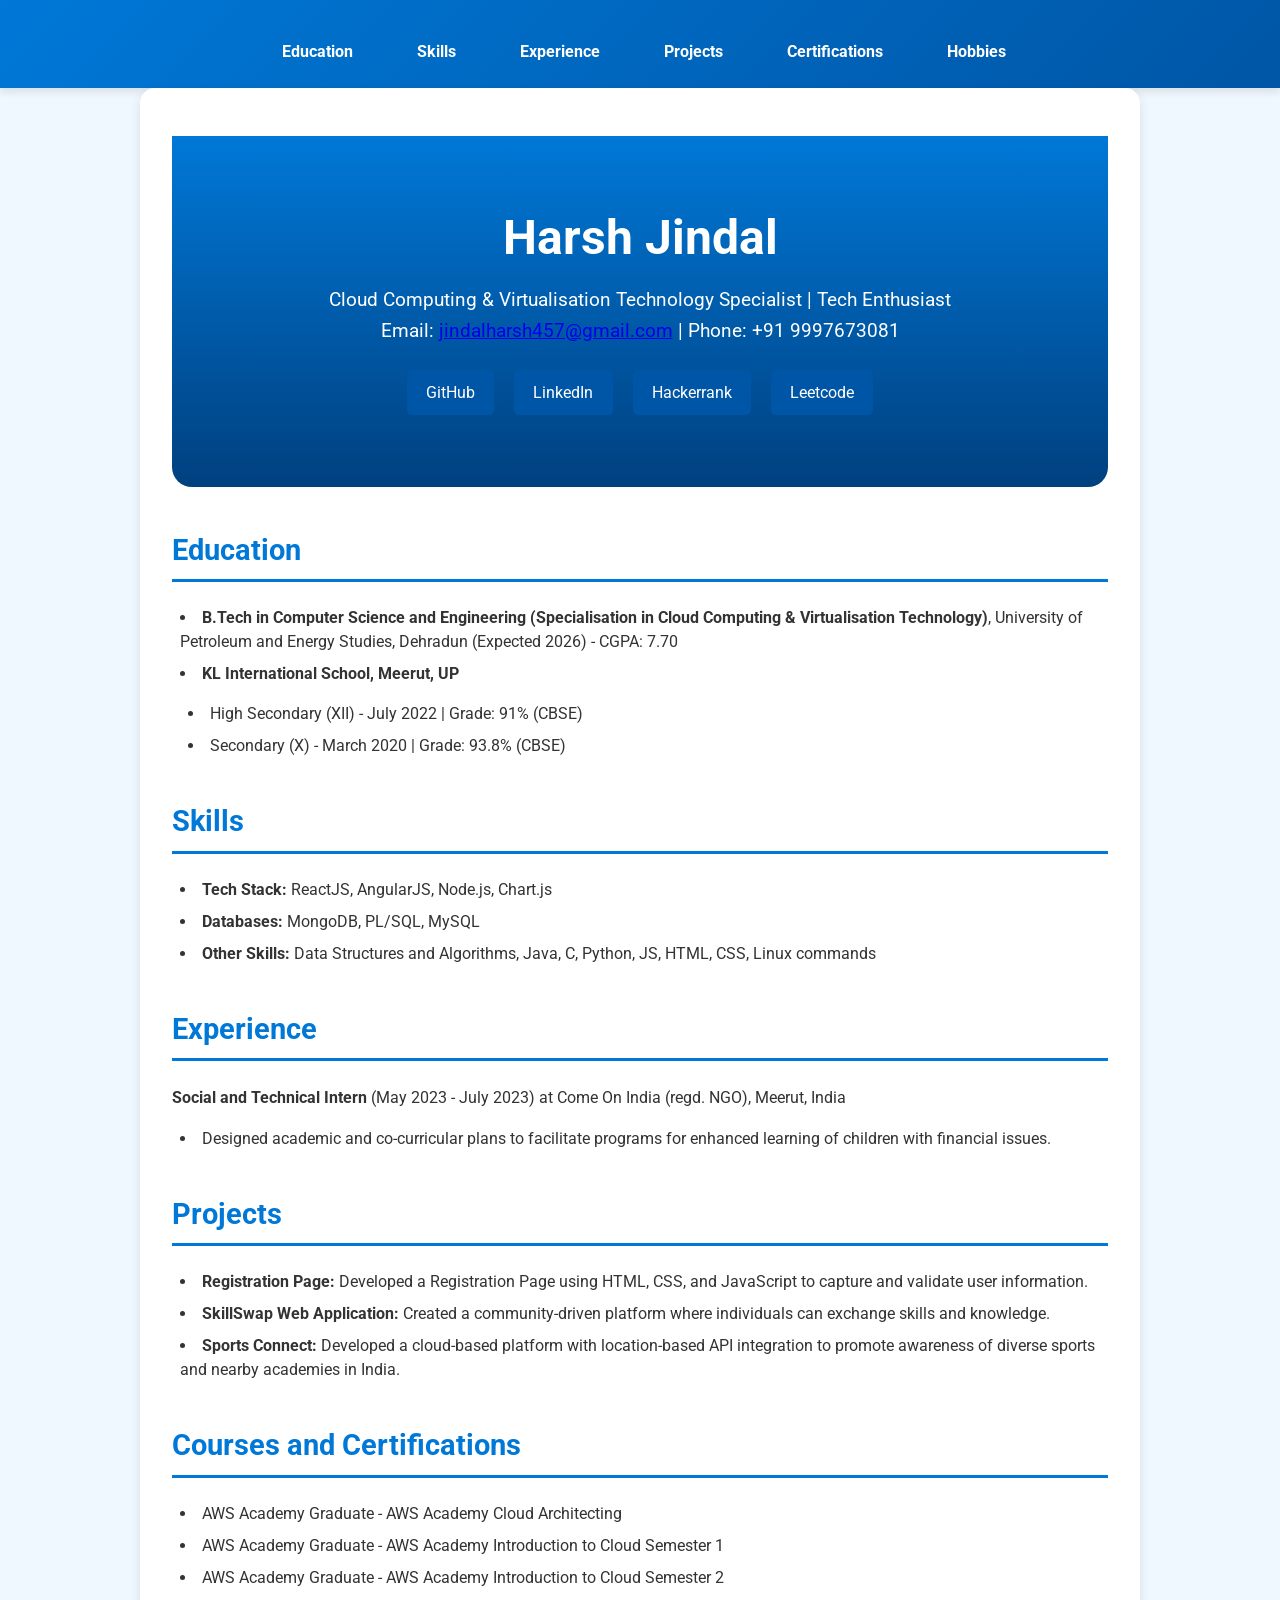
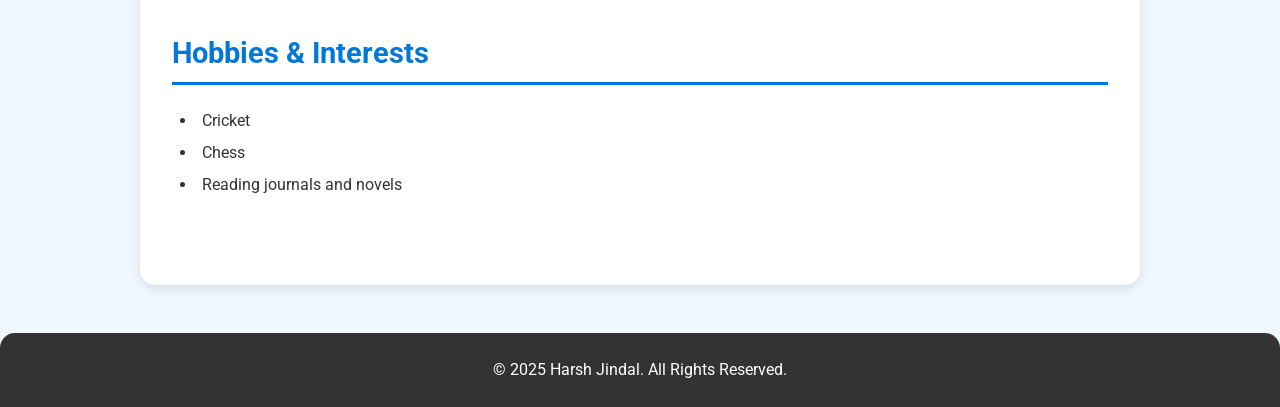
<file: cv1.html>
<!DOCTYPE html>
<html lang="en">
<head>
    <meta charset="UTF-8">
    <meta name="viewport" content="width=device-width, initial-scale=1.0">
    <title>Harsh Jindal Portfolio</title>
    <link rel="stylesheet" href="styles.css">
    <link href="https://fonts.googleapis.com/css2?family=Roboto:wght@400;700&display=swap" rel="stylesheet">
</head>
<body>
    <header>
        <nav>
            <ul class="nav-list">
                <li><a href="#education">Education</a></li>
                <li><a href="#skills">Skills</a></li>
                <li><a href="#experience">Experience</a></li>
                <li><a href="#projects">Projects</a></li>
                <li><a href="#certifications">Certifications</a></li>
                <li><a href="#hobbies">Hobbies</a></li>
            </ul>
        </nav>
    </header>
    <main>
        <section class="hero">
            <h1>Harsh Jindal</h1>
            <p>Cloud Computing & Virtualisation Technology Specialist | Tech Enthusiast</p>
            <p>Email: <a href="mailto:jindalharsh457@gmail.com">jindalharsh457@gmail.com</a> | Phone: +91 9997673081</p>
            <div class="links">
                <a href="https://github.com/harshjindal18" target="_blank">GitHub</a>
                <a href="#">LinkedIn</a>
                <a href="#">Hackerrank</a>
                <a href="#">Leetcode</a>
            </div>
        </section>

        <section id="education">
            <h2>Education</h2>
            <ul>
                <li><strong>B.Tech in Computer Science and Engineering (Specialisation in Cloud Computing & Virtualisation Technology)</strong>, University of Petroleum and Energy Studies, Dehradun (Expected 2026) - CGPA: 7.70</li>
                <li><strong>KL International School, Meerut, UP</strong>
                    <ul>
                        <li>High Secondary (XII) - July 2022 | Grade: 91% (CBSE)</li>
                        <li>Secondary (X) - March 2020 | Grade: 93.8% (CBSE)</li>
                    </ul>
                </li>
            </ul>
        </section>

        <section id="skills">
            <h2>Skills</h2>
            <ul>
                <li><strong>Tech Stack:</strong> ReactJS, AngularJS, Node.js, Chart.js</li>
                <li><strong>Databases:</strong> MongoDB, PL/SQL, MySQL</li>
                <li><strong>Other Skills:</strong> Data Structures and Algorithms, Java, C, Python, JS, HTML, CSS, Linux commands</li>
            </ul>
        </section>

        <section id="experience">
            <h2>Experience</h2>
            <p><strong>Social and Technical Intern</strong> (May 2023 - July 2023) at Come On India (regd. NGO), Meerut, India</p>
            <ul>
                <li>Designed academic and co-curricular plans to facilitate programs for enhanced learning of children with financial issues.</li>
            </ul>
        </section>

        <section id="projects">
            <h2>Projects</h2>
            <ul>
                <li><strong>Registration Page:</strong> Developed a Registration Page using HTML, CSS, and JavaScript to capture and validate user information.</li>
                <li><strong>SkillSwap Web Application:</strong> Created a community-driven platform where individuals can exchange skills and knowledge.</li>
                <li><strong>Sports Connect:</strong> Developed a cloud-based platform with location-based API integration to promote awareness of diverse sports and nearby academies in India.</li>
            </ul>
        </section>

        <section id="certifications">
            <h2>Courses and Certifications</h2>
            <ul>
                <li>AWS Academy Graduate - AWS Academy Cloud Architecting</li>
                <li>AWS Academy Graduate - AWS Academy Introduction to Cloud Semester 1</li>
                <li>AWS Academy Graduate - AWS Academy Introduction to Cloud Semester 2</li>
            </ul>
        </section>

        <section id="hobbies">
            <h2>Hobbies & Interests</h2>
            <ul>
                <li>Cricket</li>
                <li>Chess</li>
                <li>Reading journals and novels</li>
            </ul>
        </section>
    </main>
    <footer>
        <p>&copy; 2025 Harsh Jindal. All Rights Reserved.</p>
    </footer>
</body>
</html>
</file>
<file: styles.css>
/* Reset default styles */
* {
    margin: 0;
    padding: 0;
    box-sizing: border-box;
}

body {
    font-family: 'Roboto', sans-serif;
    background-color: #f0f8ff;
    color: #333;
    line-height: 1.6;
}

header {
    background: linear-gradient(135deg, #0078d7, #0056a6);
    padding: 1rem 0;
    box-shadow: 0 4px 8px rgba(0, 0, 0, 0.1);
}

.nav-list {
    display: flex;
    justify-content: center;
    list-style: none;
    gap: 1.5rem;
}

.nav-list li a {
    color: white;
    text-decoration: none;
    font-weight: bold;
    padding: 0.5rem 1rem;
    transition: background 0.3s, color 0.3s;
}

.nav-list li a:hover {
    background: white;
    color: #0056a6;
    border-radius: 5px;
}

.hero {
    text-align: center;
    padding: 4rem 2rem;
    background: linear-gradient(to bottom, #0078d7, #00407f);
    color: white;
    border-bottom-left-radius: 20px;
    border-bottom-right-radius: 20px;
}

.hero h1 {
    font-size: 3rem;
    margin-bottom: 0.5rem;
}

.hero p {
    font-size: 1.2rem;
}

.hero .links a {
    color: white;
    background: #0056a6;
    padding: 0.6rem 1.2rem;
    margin: 0.5rem;
    text-decoration: none;
    border-radius: 5px;
    transition: background 0.3s;
}

.hero .links a:hover {
    background: #003f6e;
}

main {
    padding: 3rem 2rem;
    max-width: 1000px;
    margin: auto;
    background: white;
    border-radius: 15px;
    box-shadow: 0 4px 12px rgba(0, 0, 0, 0.1);
}

section {
    margin-bottom: 2.5rem;
}

h2 {
    color: #0078d7;
    border-bottom: 3px solid #0078d7;
    padding-bottom: 0.4rem;
    margin-bottom: 1.5rem;
    font-size: 1.8rem;
}

ul {
    list-style: disc inside;
    margin-top: 1rem;
}

ul li {
    margin: 0.5rem 0;
    padding-left: 0.5rem;
    line-height: 1.5;
}

footer {
    text-align: center;
    padding: 1.5rem;
    background: #333;
    color: white;
    margin-top: 3rem;
    border-top-left-radius: 15px;
    border-top-right-radius: 15px;
}

.links {
    margin-top: 1rem;
}

.links a {
    display: inline-block;
    padding: 0.5rem 1rem;
    background: #0078d7;
    color: white;
    border-radius: 5px;
    text-decoration: none;
    transition: transform 0.2s, background 0.3s;
}

.links a:hover {
    background: #00407f;
    transform: scale(1.05);
}

/* Responsive Design */
@media (max-width: 768px) {
    .hero h1 {
        font-size: 2.5rem;
    }

    .hero p {
        font-size: 1rem;
    }

    main {
        padding: 2rem 1rem;
    }

    .nav-list {
        flex-wrap: wrap;
    }
}
</file>
